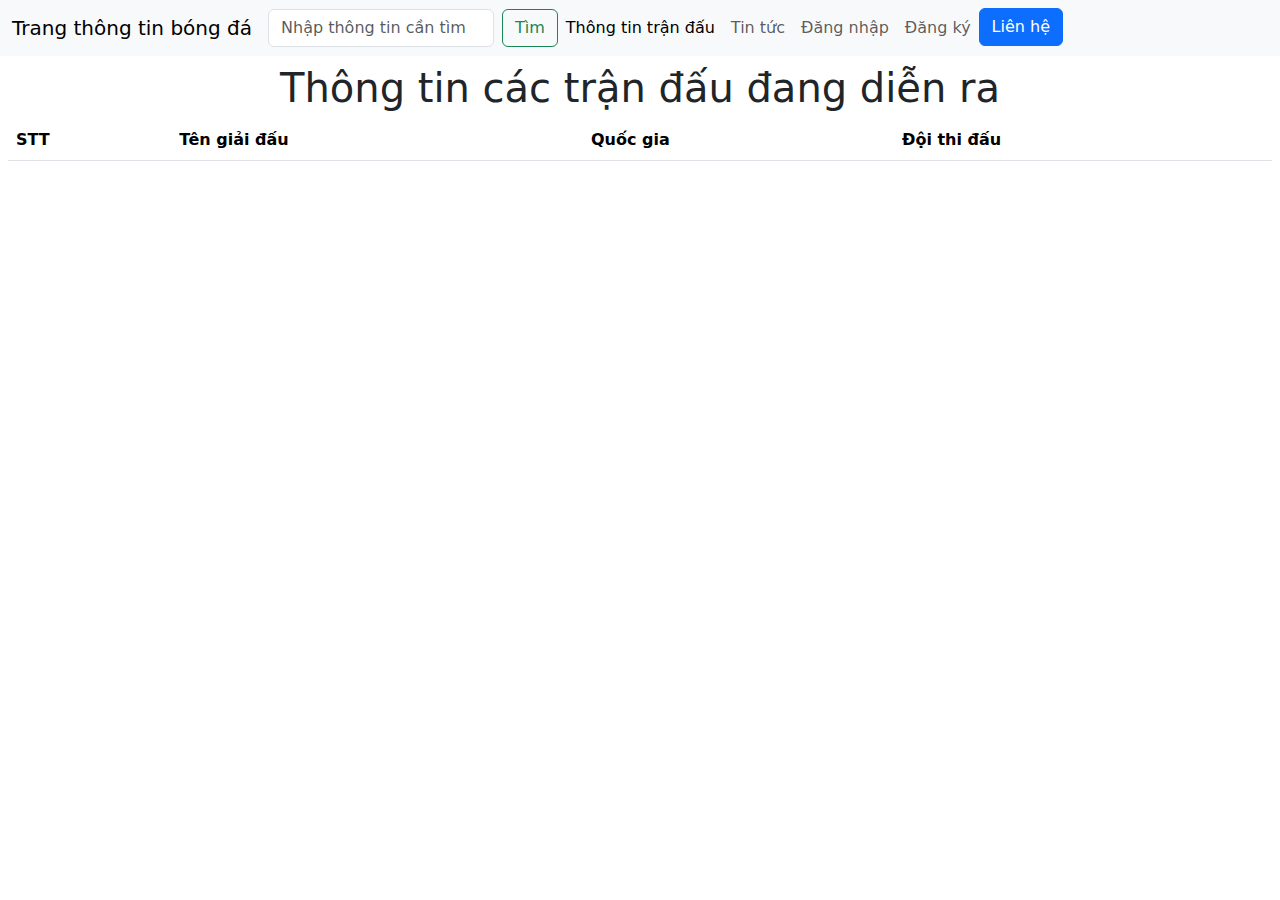
<file: index.html>
<!DOCTYPE html>
<html lang="en">
<head>
    <meta charset="UTF-8">
    <meta name="viewport" content="width=device-width, initial-scale=1.0">
    <title>Thông tin các trận đấu đang diễn ra</title>
    <link rel="stylesheet" href="style.css">
    <link rel="stylesheet" href="https://cdn.jsdelivr.net/npm/bootstrap@5.3.1/dist/css/bootstrap.min.css">
</head>
<body>
    <nav class="navbar navbar-expand-lg bg-body-tertiary">
        <div class="container-fluid">
          <a class="navbar-brand" href="#">Trang thông tin bóng đá</a>
          <button class="navbar-toggler" type="button" data-bs-toggle="collapse" data-bs-target="#navbarSupportedContent" aria-controls="navbarSupportedContent" aria-expanded="false" aria-label="Toggle navigation">
            <span class="navbar-toggler-icon"></span>
          </button>
          <div class="collapse navbar-collapse" id="navbarSupportedContent">
            <form class="d-flex" role="search">
              <input class="form-control me-2" type="search" placeholder="Nhập thông tin cần tìm..." aria-label="Nhập thông tin cần tìm...">
              <button class="btn btn-outline-success" type="submit">Tìm</button>
            </form>
            <ul class="navbar-nav me-auto mb-2 mb-lg-0">
              <li class="nav-item">
                <a class="nav-link active" aria-current="page" href="#">Thông tin trận đấu</a>
              </li>
              <li class="nav-item">
                <a class="nav-link" href="news.html">Tin tức</a>
              </li>
              
              <li class="nav-item">
                <a class="nav-link" id="loginbutton" href="src/Auth/Login/Login.html">Đăng nhập</a>
              </li>
              <li class="nav-item">
                <a class="nav-link" id="registerbutton" href="src/Auth/Register/Register.html">Đăng ký</a>
              </li>
              
              <li class="nav-item">
                <!-- Button trigger modal -->
                <button type="button" class="btn btn-primary" data-bs-toggle="modal" data-bs-target="#staticBackdrop">
                  Liên hệ
                </button>

                <!-- Modal -->
                <div class="modal fade" id="staticBackdrop" data-bs-backdrop="static" data-bs-keyboard="false" tabindex="-1" aria-labelledby="staticBackdropLabel" aria-hidden="true">
                  <div class="modal-dialog modal-dialog-scrollable">
                    <div class="modal-content">
                      <div class="modal-header">
                        <h1 class="modal-title fs-5" id="staticBackdropLabel">Liên hệ</h1>
                        <button type="button" class="btn-close" data-bs-dismiss="modal" aria-label="Close"></button>
                      </div>
                      <div class="modal-body">
                        <iframe src="contact.html" frameborder="0" width="100%" height="600px"></iframe>
                      </div>
                      <div class="modal-footer">
                        <button type="button" class="btn btn-secondary" data-bs-dismiss="modal">Đóng lại</button>
                      </div>
                    </div>
                  </div>
                </div>
              </li>
            </ul>
        </div>
    </nav>
    <div class="d-flex p-2 justify-content-center align-items-center flex-column">
        <h1>Thông tin các trận đấu đang diễn ra</h1>
        <table class="table">
            <thead>
              <tr>
                <th scope="col">STT</th>
                <th scope="col">Tên giải đấu</th>
                <th scope="col">Quốc gia</th>
                <th scope="col">Đội thi đấu</th>
              </tr>
            </thead>
            <tbody id="matches_section">
              
            </tbody>
          </table>
    </div>
    <script src="matches.js"></script>
    <script src="src/Auth/checklogin.js"></script>
    <script src="https://cdn.jsdelivr.net/npm/bootstrap@5.3.1/dist/js/bootstrap.bundle.min.js"></script>
</body>
</html>
</file>
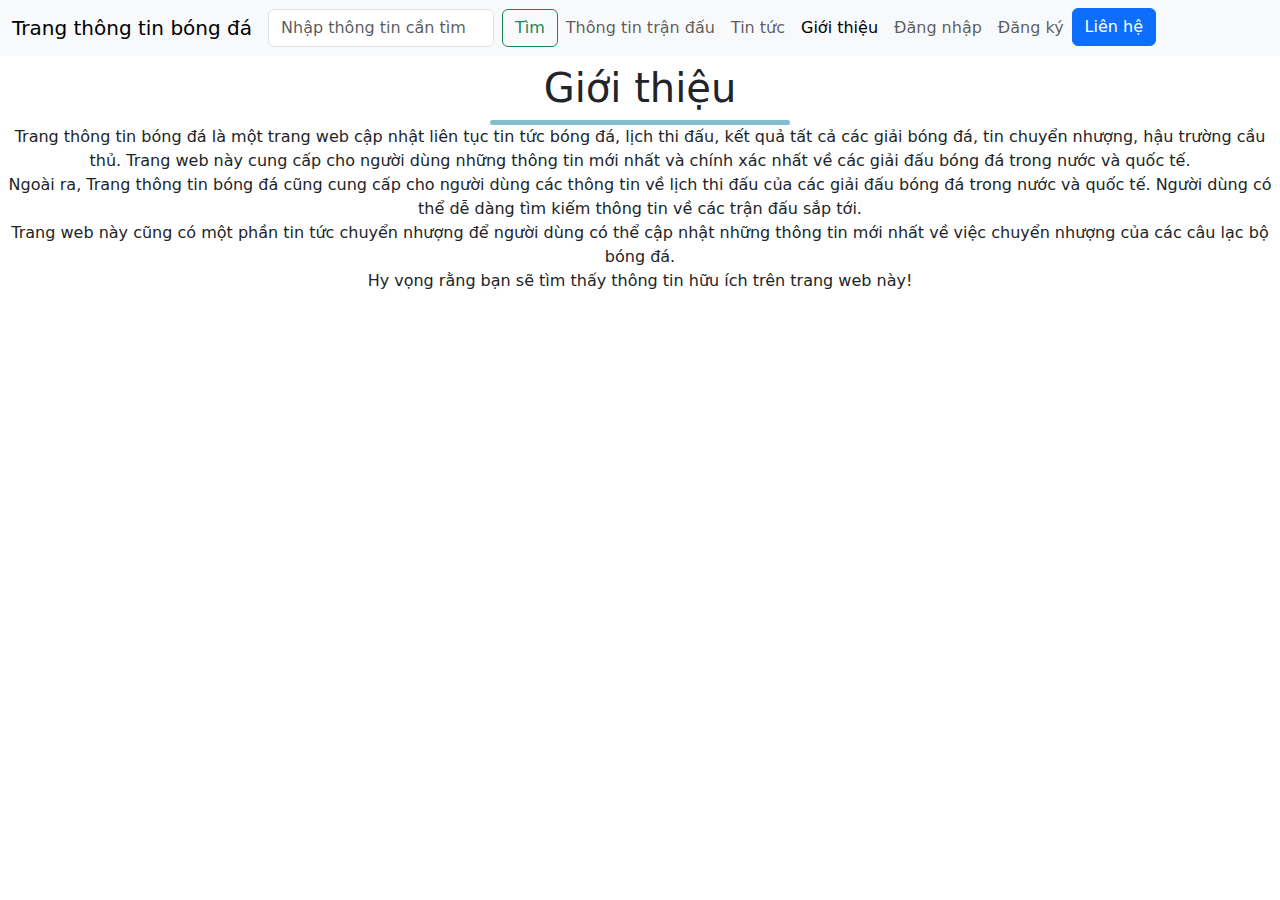
<file: about.html>
<!DOCTYPE html>
<html lang="en">
<head>
    <meta charset="UTF-8">
    <meta name="viewport" content="width=device-width, initial-scale=1.0">
    <title>Thông tin các trận đấu đang diễn ra</title>
    <link rel="stylesheet" href="style.css">
    <link rel="stylesheet" href="https://cdn.jsdelivr.net/npm/bootstrap@5.3.1/dist/css/bootstrap.min.css">
</head>
<body>
    <nav class="navbar navbar-expand-lg bg-body-tertiary">
        <div class="container-fluid">
          <a class="navbar-brand" href="#">Trang thông tin bóng đá</a>
          <button class="navbar-toggler" type="button" data-bs-toggle="collapse" data-bs-target="#navbarSupportedContent" aria-controls="navbarSupportedContent" aria-expanded="false" aria-label="Toggle navigation">
            <span class="navbar-toggler-icon"></span>
          </button>
          <div class="collapse navbar-collapse" id="navbarSupportedContent">
            <form class="d-flex" role="search">
              <input class="form-control me-2" type="search" placeholder="Nhập thông tin cần tìm..." aria-label="Nhập thông tin cần tìm...">
              <button class="btn btn-outline-success" type="submit">Tìm</button>
            </form>
            <ul class="navbar-nav me-auto mb-2 mb-lg-0">
              <li class="nav-item">
                <a class="nav-link" href="index.html">Thông tin trận đấu</a>
              </li>
              <li class="nav-item">
                <a class="nav-link" href="news.html">Tin tức</a>
              </li>
              <li class="nav-item">
                <a class="nav-link active" aria-current="page" href="#">Giới thiệu</a>
              </li>
              <li class="nav-item">
                <a class="nav-link" id="loginbutton" href="src/Auth/Login/Login.html">Đăng nhập</a>
              </li>
              <li class="nav-item">
                <a class="nav-link" id="registerbutton" href="src/Auth/Register/Register.html">Đăng ký</a>
              </li>
              
              <li class="nav-item">
                <!-- Button trigger modal -->
                <button type="button" class="btn btn-primary" data-bs-toggle="modal" data-bs-target="#staticBackdrop">
                  Liên hệ
                </button>

                <!-- Modal -->
                <div class="modal fade" id="staticBackdrop" data-bs-backdrop="static" data-bs-keyboard="false" tabindex="-1" aria-labelledby="staticBackdropLabel" aria-hidden="true">
                  <div class="modal-dialog modal-dialog-scrollable">
                    <div class="modal-content">
                      <div class="modal-header">
                        <h1 class="modal-title fs-5" id="staticBackdropLabel">Liên hệ</h1>
                        <button type="button" class="btn-close" data-bs-dismiss="modal" aria-label="Close"></button>
                      </div>
                      <div class="modal-body">
                        <iframe src="contact.html" frameborder="0" width="100%" height="600px"></iframe>
                      </div>
                      <div class="modal-footer">
                        <button type="button" class="btn btn-secondary" data-bs-dismiss="modal">Đóng lại</button>
                      </div>
                    </div>
                  </div>
                </div>
              </li>
            </ul>
        </div>
    </nav>
    <div class="d-flex p-2 justify-content-center align-items-center flex-column">
        <h1>Giới thiệu</h1>
        <div class="line"></div>
        <p id="about">Trang thông tin bóng đá là một trang web cập nhật liên tục tin tức bóng đá, lịch thi đấu, kết quả tất cả các giải bóng đá, tin chuyển nhượng, hậu trường cầu thủ. Trang web này cung cấp cho người dùng những thông tin mới nhất và chính xác nhất về các giải đấu bóng đá trong nước và quốc tế.<br>

            Ngoài ra, Trang thông tin bóng đá cũng cung cấp cho người dùng các thông tin về lịch thi đấu của các giải đấu bóng đá trong nước và quốc tế. Người dùng có thể dễ dàng tìm kiếm thông tin về các trận đấu sắp tới. <br>
            
            Trang web này cũng có một phần tin tức chuyển nhượng để người dùng có thể cập nhật những thông tin mới nhất về việc chuyển nhượng của các câu lạc bộ bóng đá. <br>
            
            Hy vọng rằng bạn sẽ tìm thấy thông tin hữu ích trên trang web này!</p>
    </div>
    <script src="matches.js"></script>
    <script src="src/Auth/checklogin.js"></script>
    <script src="https://cdn.jsdelivr.net/npm/bootstrap@5.3.1/dist/js/bootstrap.bundle.min.js"></script>
</body>
</html>
</file>
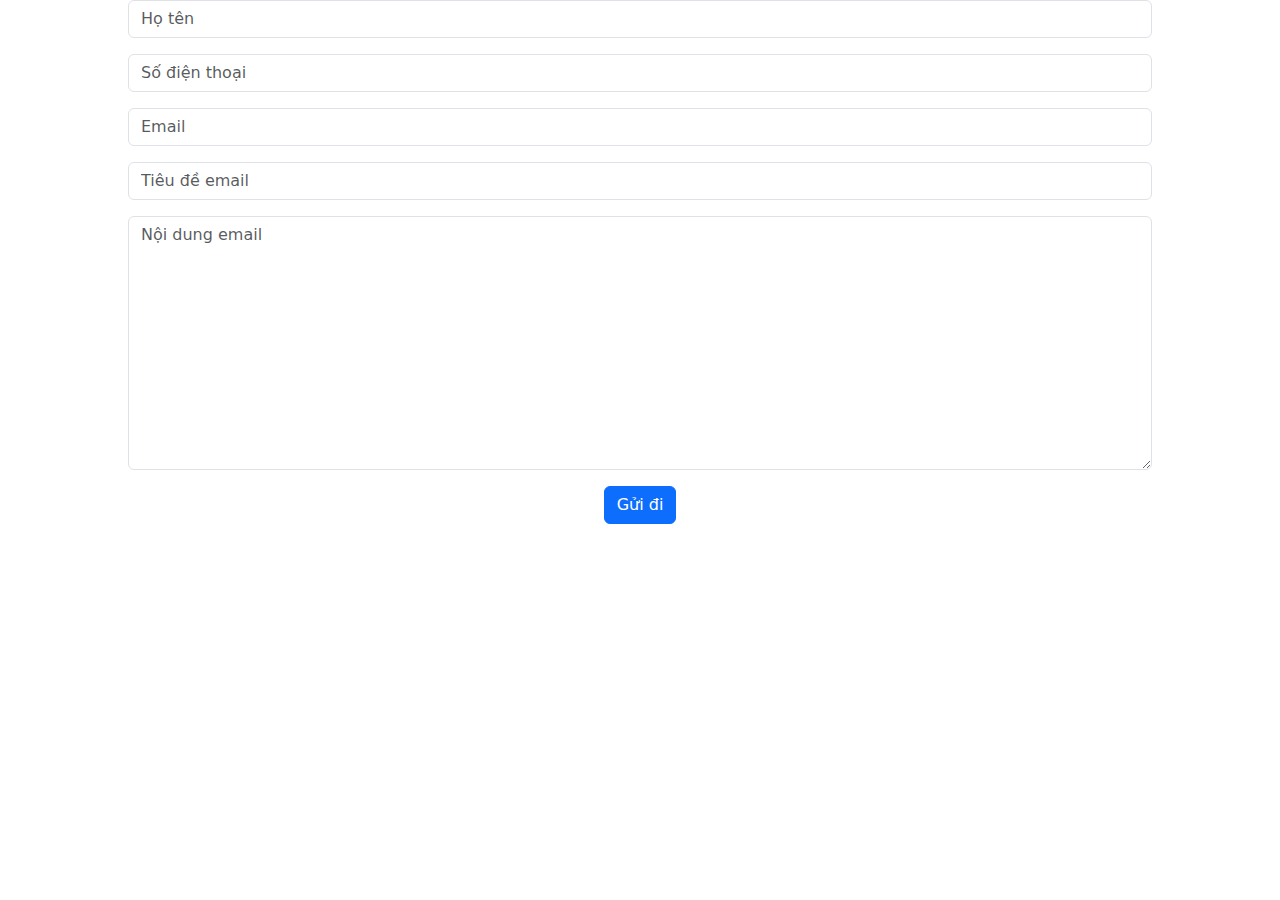
<file: contact.html>
<!DOCTYPE html>
<html lang="en">
<head>
    <meta charset="UTF-8">
    <meta name="viewport" content="width=device-width, initial-scale=1.0">
    <title>Liên hệ</title>
    <link rel="stylesheet" href="contact.css">
    <link rel="stylesheet" href="https://cdn.jsdelivr.net/npm/bootstrap@5.3.1/dist/css/bootstrap.min.css">
</head>
<body>
    <div class="box">
        
        <div class="info">
            <div class="input-group mb-3">
                <input type="text" id="name" class="form-control" placeholder="Họ tên" aria-label="Họ tên">
            </div>
            <div class="input-group mb-3">

                <input type="text" id="phone" class="form-control" placeholder="Số điện thoại" aria-label="Số điện thoại">
            </div>
            <div class="input-group mb-3">

                <input type="text" id="mail" class="form-control" placeholder="Email" aria-label="Email">
            </div>
            <div class="input-group mb-3">

                <input type="text" id="subject" class="form-control" placeholder="Tiêu đề email" aria-label="Tiêu đề email">
            </div>
            <div class="input-group mb-3">

                <textarea type="text" id="content" cols="30" rows="10" class="form-control" placeholder="Nội dung email" aria-label="Nội dung email"></textarea>
            </div>
        </div>
        <div class="submit">
            <button type="submit" class="btn btn-primary" onclick="send()">Gửi đi</button>
        </div>
    </div>
    <script src="contact.js"></script>
</body>
</html>
</file>
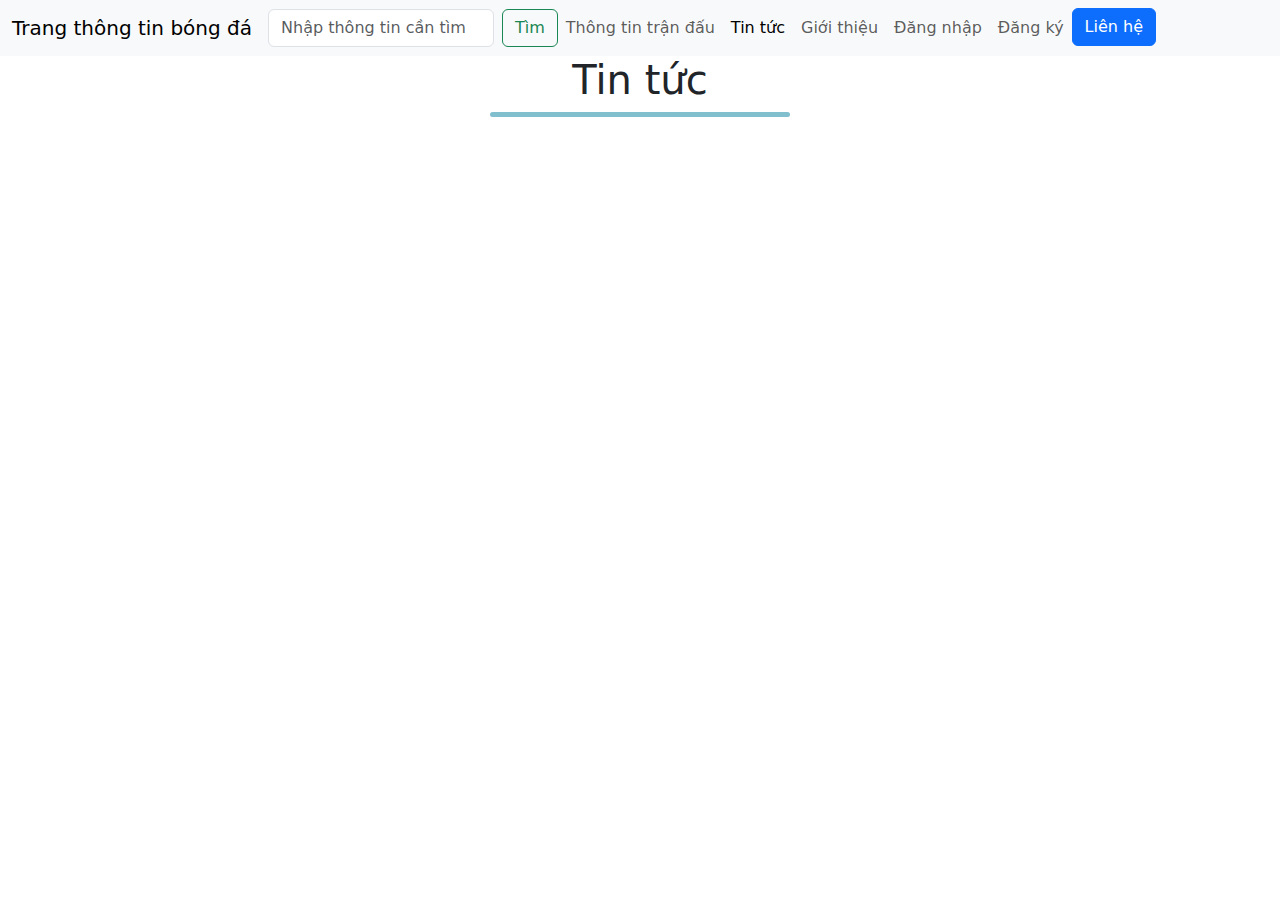
<file: news.html>
<!DOCTYPE html>
<html lang="en">
<head>
    <meta charset="UTF-8">
    <meta name="viewport" content="width=device-width, initial-scale=1.0">
    <title>Tin tức</title>
    <link rel="stylesheet" href="style.css">
    <link rel="stylesheet" href="https://cdn.jsdelivr.net/npm/bootstrap@5.3.1/dist/css/bootstrap.min.css">
</head>
<body>
    <nav class="navbar navbar-expand-lg bg-body-tertiary">
        <div class="container-fluid">
          <a class="navbar-brand" href="#">Trang thông tin bóng đá</a>
          <button class="navbar-toggler" type="button" data-bs-toggle="collapse" data-bs-target="#navbarSupportedContent" aria-controls="navbarSupportedContent" aria-expanded="false" aria-label="Toggle navigation">
            <span class="navbar-toggler-icon"></span>
          </button>
          <div class="collapse navbar-collapse" id="navbarSupportedContent">
            <form class="d-flex" role="search">
              <input class="form-control me-2" type="search" placeholder="Nhập thông tin cần tìm..." aria-label="Nhập thông tin cần tìm...">
              <button class="btn btn-outline-success" type="submit">Tìm</button>
            </form>
            <ul class="navbar-nav me-auto mb-2 mb-lg-0">
                <li class="nav-item">
                    <a class="nav-link" href="index.html">Thông tin trận đấu</a>
                  </li>
              <li class="nav-item">
                <a class="nav-link active" aria-current="page" href="#">Tin tức</a>
              </li>
              <li class="nav-item">
                <a class="nav-link" href="about.html">Giới thiệu</a>
              </li>
              <li class="nav-item">
                <a class="nav-link" id="loginbutton" href="src/Auth/Login/Login.html">Đăng nhập</a>
              </li>
              <li class="nav-item">
                <a class="nav-link" id="registerbutton" href="src/Auth/Register/Register.html">Đăng ký</a>
              </li>
              <li class="nav-item">
                <!-- Button trigger modal -->
                <button type="button" class="btn btn-primary" data-bs-toggle="modal" data-bs-target="#staticBackdrop">
                  Liên hệ
                </button>

                <!-- Modal -->
                <div class="modal fade" id="staticBackdrop" data-bs-backdrop="static" data-bs-keyboard="false" tabindex="-1" aria-labelledby="staticBackdropLabel" aria-hidden="true">
                  <div class="modal-dialog modal-dialog-scrollable">
                    <div class="modal-content">
                      <div class="modal-header">
                        <h1 class="modal-title fs-5" id="staticBackdropLabel">Liên hệ</h1>
                        <button type="button" class="btn-close" data-bs-dismiss="modal" aria-label="Close"></button>
                      </div>
                      <div class="modal-body">
                        <iframe src="contact.html" frameborder="0" width="100%" height="600px"></iframe>
                      </div>
                      <div class="modal-footer">
                        <button type="button" class="btn btn-secondary" data-bs-dismiss="modal">Đóng lại</button>
                      </div>
                    </div>
                  </div>
                </div>
              </li>
            </ul>
        </div>
    </nav>
    <div id="news">
      <div class="wrap_header">
        <h1 class="title">Tin tức</h1>
        <div class="line"></div>
      </div>
        <div id="news_section">
            
        </div>
    </div>
    <script src="news.js"></script>
    <script src="src/Auth/checklogin.js"></script>
    <script src="https://cdn.jsdelivr.net/npm/bootstrap@5.3.1/dist/js/bootstrap.bundle.min.js"></script>
</body>
</html>
</file>
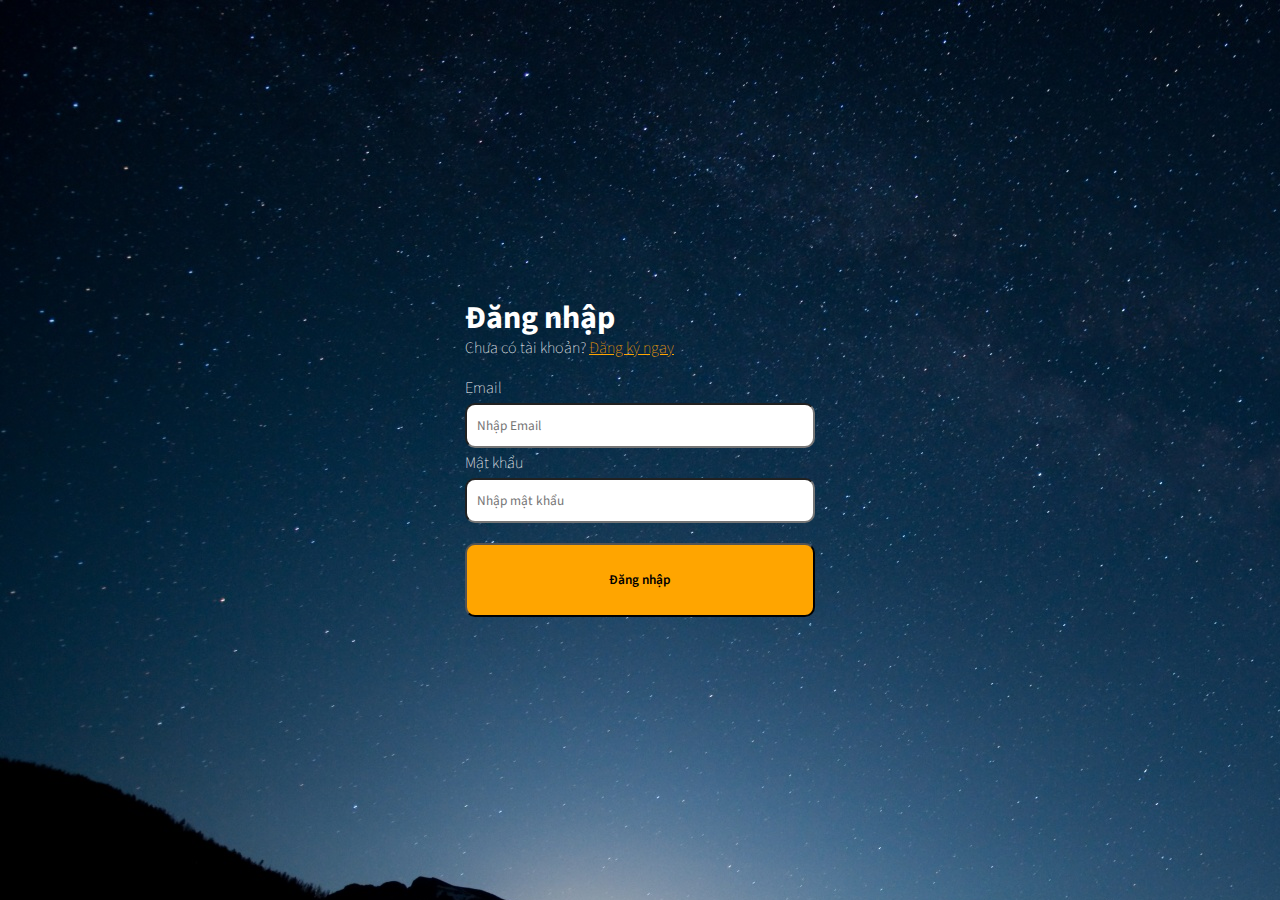
<file: src/Auth/Login/Login.html>
<!DOCTYPE html>
<html lang="en">
<head>
    <meta charset="UTF-8">
    <meta http-equiv="X-UA-Compatible" content="IE=edge">
    <meta name="viewport" content="width=device-width, initial-scale=1.0">
    <title>Đăng nhập</title>

    <link rel="stylesheet" href="../../../account/style.css">
    <link rel="preconnect" href="https://fonts.googleapis.com">
    <link rel="preconnect" href="https://fonts.gstatic.com" crossorigin>
    <link href="https://fonts.googleapis.com/css2?family=Source+Sans+Pro:wght@600&display=swap" rel="stylesheet">
    <link rel="preconnect" href="https://fonts.googleapis.com">
    <link rel="preconnect" href="https://fonts.gstatic.com" crossorigin>
    <link href="https://fonts.googleapis.com/css2?family=Source+Sans+Pro:wght@200;600&display=swap" rel="stylesheet">
</head>
<body>
    
    <div id="register_form">
        <div>
            <h1>Đăng nhập</h1>
            <p>Chưa có tài khoản? <a href="../Register/Register.html" style="color: orange;">Đăng ký ngay</a></p>
        </div>
        <div>
            <p>Email</p>
            <input type="text" class="register" id="email" placeholder="Nhập Email">
            <p id="emailError"></p>
            <p>Mật khẩu</p>
            <input type="password" class="register" id="password" placeholder="Nhập mật khẩu">
            <p id="passError"></p>
        </div>
        <div>
            <div>
                <button type="submit" id="register_button" onclick="check()">Đăng nhập</button>
            </div>
            
        </div>
    </div>
    <script src="main.js"></script>
    <script src="../checklogin2.js"></script>
</body>
</html>
</file>
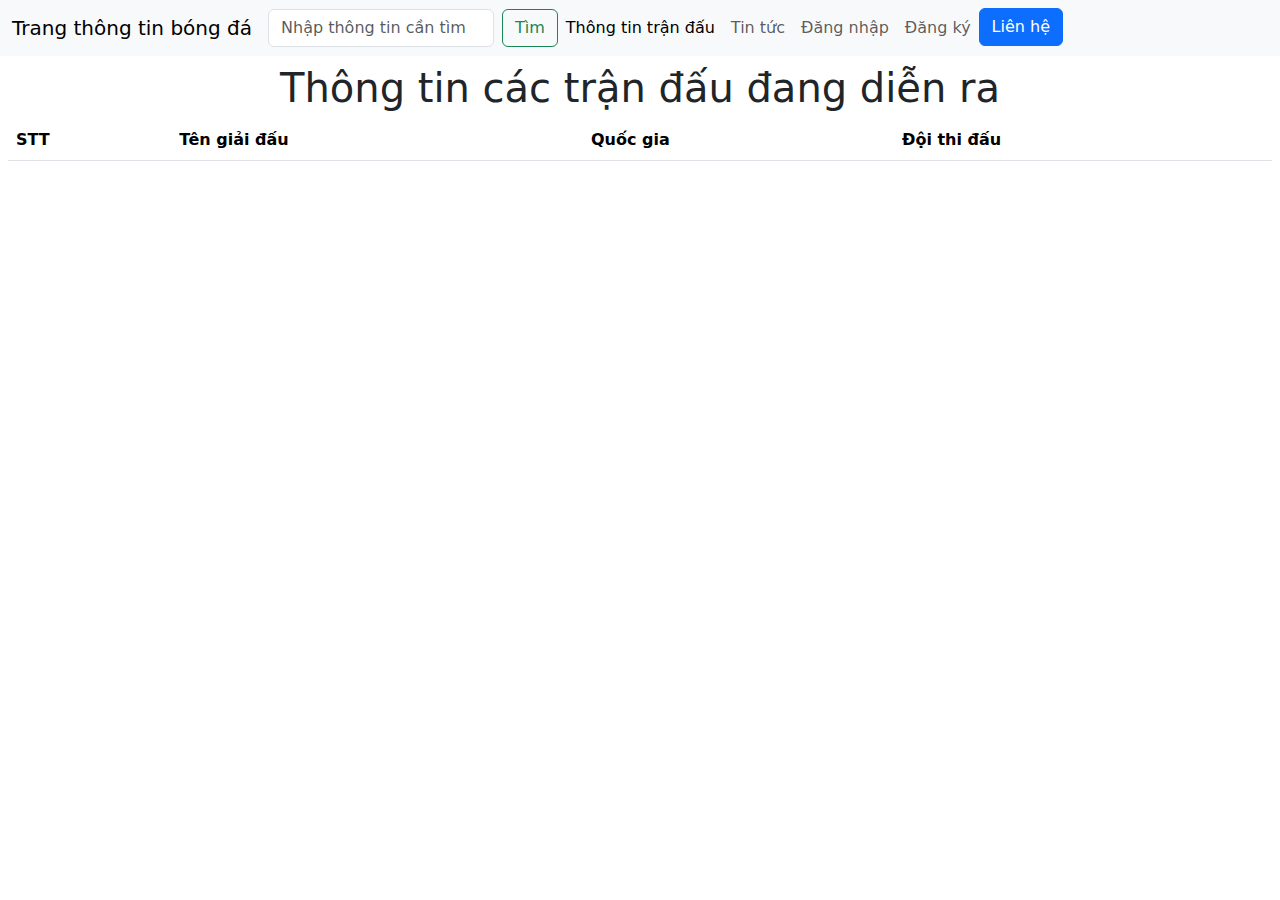
<file: src/Auth/logout/logout.html>
<!DOCTYPE html>
<html lang="en">
<head>
    <meta charset="UTF-8">
    <meta name="viewport" content="width=device-width, initial-scale=1.0">
    <title>Đăng xuất</title>
</head>
<body>
    
    <script src="logout.js"></script>
</body>
</html>
</file>
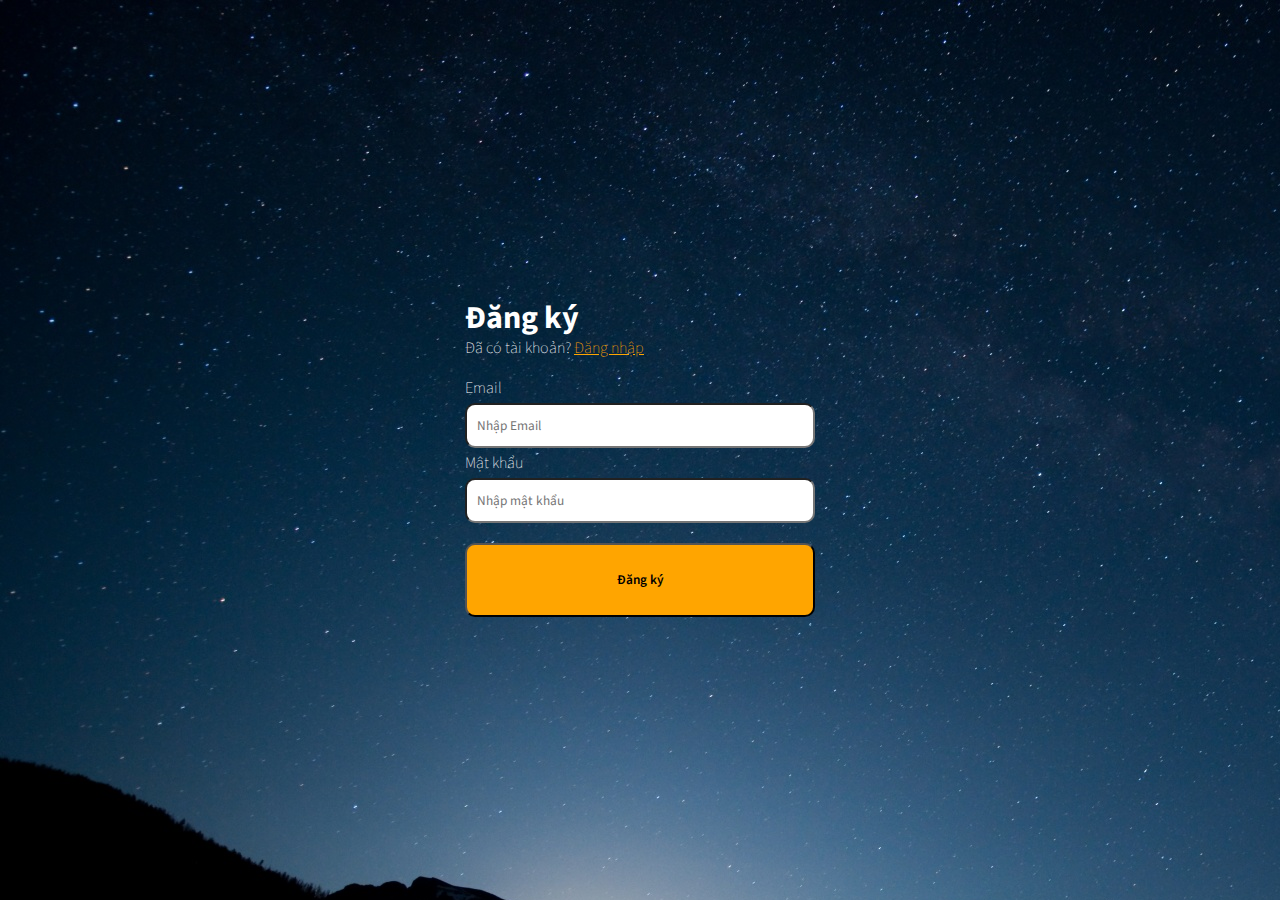
<file: src/Auth/Register/Register.html>
<!DOCTYPE html>
<html lang="en">
<head>
    <meta charset="UTF-8">
    <meta http-equiv="X-UA-Compatible" content="IE=edge">
    <meta name="viewport" content="width=device-width, initial-scale=1.0">
    <title>Đăng ký</title>
    <script src="main.js" defer></script>
    <link rel="stylesheet" href="../../../account/style.css">
    <link rel="preconnect" href="https://fonts.googleapis.com">
    <link rel="preconnect" href="https://fonts.gstatic.com" crossorigin>
    <link href="https://fonts.googleapis.com/css2?family=Source+Sans+Pro:wght@600&display=swap" rel="stylesheet">
    <link rel="preconnect" href="https://fonts.googleapis.com">
    <link rel="preconnect" href="https://fonts.gstatic.com" crossorigin>
    <link href="https://fonts.googleapis.com/css2?family=Source+Sans+Pro:wght@200;600&display=swap" rel="stylesheet">
</head>
<body>
        
        <div id="register_form">
            <div>
                <h1>Đăng ký</h1>
                <p>Đã có tài khoản? <a href="../Login/Login.html" style="color: orange;">Đăng nhập</a></p>
            </div>
            <div>

                <p>Email</p>
                <input type="text" class="register" id="email" placeholder="Nhập Email">

                <p>Mật khẩu</p>
                <input type="password" class="register" id="password" placeholder="Nhập mật khẩu">
            </div>
            <div>
                <div>
                    <button type="submit" id="register_button" onclick="register()">Đăng ký</button>
                </div>
            </div>
        </div>
        <script src="../checklogin2.js"></script>
</body>
</html>
</file>
<file: style.css>
img {
    width: 300px;
    height: auto;
}
#news_section {
    display: grid;
    grid-template-columns: auto auto auto auto auto;
    padding: 10px;
}
.news_item {
    padding: 20px;
    margin-bottom: 10px;
}

.title {
    display: flex;
    justify-content: center;
    align-items: center;
}

.line {
    height: 5px;
    width: 300px;
    align-self: center;
    background-color: #81BECE;
    border-radius: 10px;
}
.wrap_header {
    display: flex;
    width: 100%;
    flex-direction: column;
}

.news_item .card {
    height: 350px !important;
    margin: 10px;
    
}
.news_item .card .card-body {
    display: flex;
    flex-direction: column;
    justify-content: space-between;
}

td img {
    width: 40px;
    height: 40px;
}

#about {
    text-align: center;
}

/* .table thead tr {
    background-color: #6c7ae0;
} */
</file>
<file: contact.css>
.box {
    display: flex;
    flex-direction: column;
    justify-content: center;
    align-items: center;
    padding-bottom: 10px; 
}
.info {
    display: flex;
    flex-direction: column;
    justify-content: center;
    align-items: center;   
    width: 80vw;
}
</file>
<file: account/style.css>
* {
    margin: 0;
    padding: 0;
    box-sizing: border-box;
    font-family: 'Source Sans Pro', sans-serif;
    line-height: 30px;
}
body {
    display: flex;
    justify-content: space-evenly;
    align-items: center;
    flex-wrap: wrap;
    height: 100vh;
    width: 100vw;
    background-image: url("back1.jpg");
}
h1, p {
    color: white;
}
p {
    font-weight: 200;
}
#register_button {
    margin-top: 10px;
    padding: 20px;
    font-weight: 600;
    border-radius: 10px;
    background-color: orange;

}
.register {
    width: 100%;
    height: 45px;
}
#register_form {
    width: 350px;
    height: fit-content;
}
div {
    margin-top: 10px;
}
input {
    width: 100%;
    height: 100%;
    border-radius: 10px;
    padding: 10px;
    color: #000;
}
button {
    width: 100%;
}
.container_line {
    text-align: center;
    font-weight: 600;
    color: white;
    display: flex;
    justify-content: center;
    align-items: center;
}
.line {
    background-color: white;
    height: 1px;
    width: 100%;
}
#error {
    color: brown;
}
</file>
